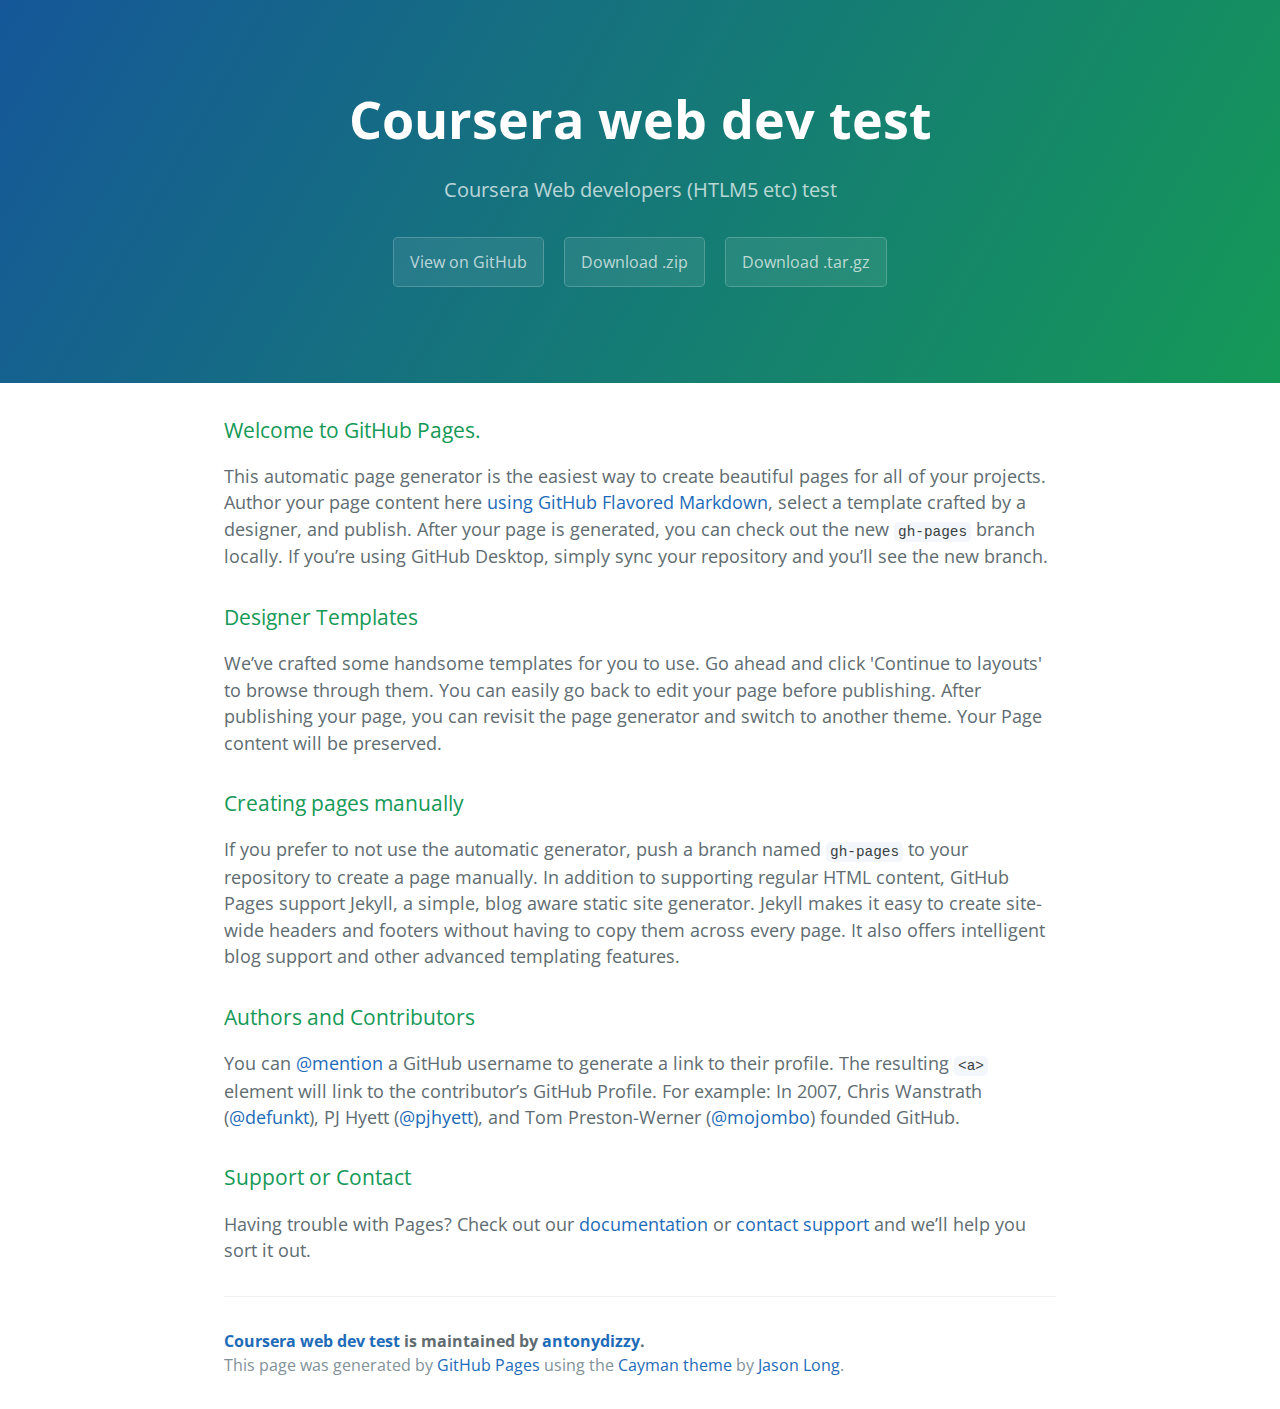
<file: index.html>
<!DOCTYPE html>
<html lang="en-us">
  <head>
    <meta charset="UTF-8">
    <title>Coursera web dev test by antonydizzy</title>
    <meta name="viewport" content="width=device-width, initial-scale=1">
    <link rel="stylesheet" type="text/css" href="stylesheets/normalize.css" media="screen">
    <link href='https://fonts.googleapis.com/css?family=Open+Sans:400,700' rel='stylesheet' type='text/css'>
    <link rel="stylesheet" type="text/css" href="stylesheets/stylesheet.css" media="screen">
    <link rel="stylesheet" type="text/css" href="stylesheets/github-light.css" media="screen">
  </head>
  <body>
    <section class="page-header">
      <h1 class="project-name">Coursera web dev test</h1>
      <h2 class="project-tagline">Coursera Web developers (HTLM5 etc) test</h2>
      <a href="https://github.com/antonydizzy/coursera_web_dev_test" class="btn">View on GitHub</a>
      <a href="https://github.com/antonydizzy/coursera_web_dev_test/zipball/master" class="btn">Download .zip</a>
      <a href="https://github.com/antonydizzy/coursera_web_dev_test/tarball/master" class="btn">Download .tar.gz</a>
    </section>

    <section class="main-content">
      <h3>
<a id="welcome-to-github-pages" class="anchor" href="#welcome-to-github-pages" aria-hidden="true"><span aria-hidden="true" class="octicon octicon-link"></span></a>Welcome to GitHub Pages.</h3>

<p>This automatic page generator is the easiest way to create beautiful pages for all of your projects. Author your page content here <a href="https://guides.github.com/features/mastering-markdown/">using GitHub Flavored Markdown</a>, select a template crafted by a designer, and publish. After your page is generated, you can check out the new <code>gh-pages</code> branch locally. If you’re using GitHub Desktop, simply sync your repository and you’ll see the new branch.</p>

<h3>
<a id="designer-templates" class="anchor" href="#designer-templates" aria-hidden="true"><span aria-hidden="true" class="octicon octicon-link"></span></a>Designer Templates</h3>

<p>We’ve crafted some handsome templates for you to use. Go ahead and click 'Continue to layouts' to browse through them. You can easily go back to edit your page before publishing. After publishing your page, you can revisit the page generator and switch to another theme. Your Page content will be preserved.</p>

<h3>
<a id="creating-pages-manually" class="anchor" href="#creating-pages-manually" aria-hidden="true"><span aria-hidden="true" class="octicon octicon-link"></span></a>Creating pages manually</h3>

<p>If you prefer to not use the automatic generator, push a branch named <code>gh-pages</code> to your repository to create a page manually. In addition to supporting regular HTML content, GitHub Pages support Jekyll, a simple, blog aware static site generator. Jekyll makes it easy to create site-wide headers and footers without having to copy them across every page. It also offers intelligent blog support and other advanced templating features.</p>

<h3>
<a id="authors-and-contributors" class="anchor" href="#authors-and-contributors" aria-hidden="true"><span aria-hidden="true" class="octicon octicon-link"></span></a>Authors and Contributors</h3>

<p>You can <a href="https://help.github.com/articles/basic-writing-and-formatting-syntax/#mentioning-users-and-teams" class="user-mention">@mention</a> a GitHub username to generate a link to their profile. The resulting <code>&lt;a&gt;</code> element will link to the contributor’s GitHub Profile. For example: In 2007, Chris Wanstrath (<a href="https://github.com/defunkt" class="user-mention">@defunkt</a>), PJ Hyett (<a href="https://github.com/pjhyett" class="user-mention">@pjhyett</a>), and Tom Preston-Werner (<a href="https://github.com/mojombo" class="user-mention">@mojombo</a>) founded GitHub.</p>

<h3>
<a id="support-or-contact" class="anchor" href="#support-or-contact" aria-hidden="true"><span aria-hidden="true" class="octicon octicon-link"></span></a>Support or Contact</h3>

<p>Having trouble with Pages? Check out our <a href="https://help.github.com/pages">documentation</a> or <a href="https://github.com/contact">contact support</a> and we’ll help you sort it out.</p>

      <footer class="site-footer">
        <span class="site-footer-owner"><a href="https://github.com/antonydizzy/coursera_web_dev_test">Coursera web dev test</a> is maintained by <a href="https://github.com/antonydizzy">antonydizzy</a>.</span>

        <span class="site-footer-credits">This page was generated by <a href="https://pages.github.com">GitHub Pages</a> using the <a href="https://github.com/jasonlong/cayman-theme">Cayman theme</a> by <a href="https://twitter.com/jasonlong">Jason Long</a>.</span>
      </footer>

    </section>

  
  </body>
</html>
</file>
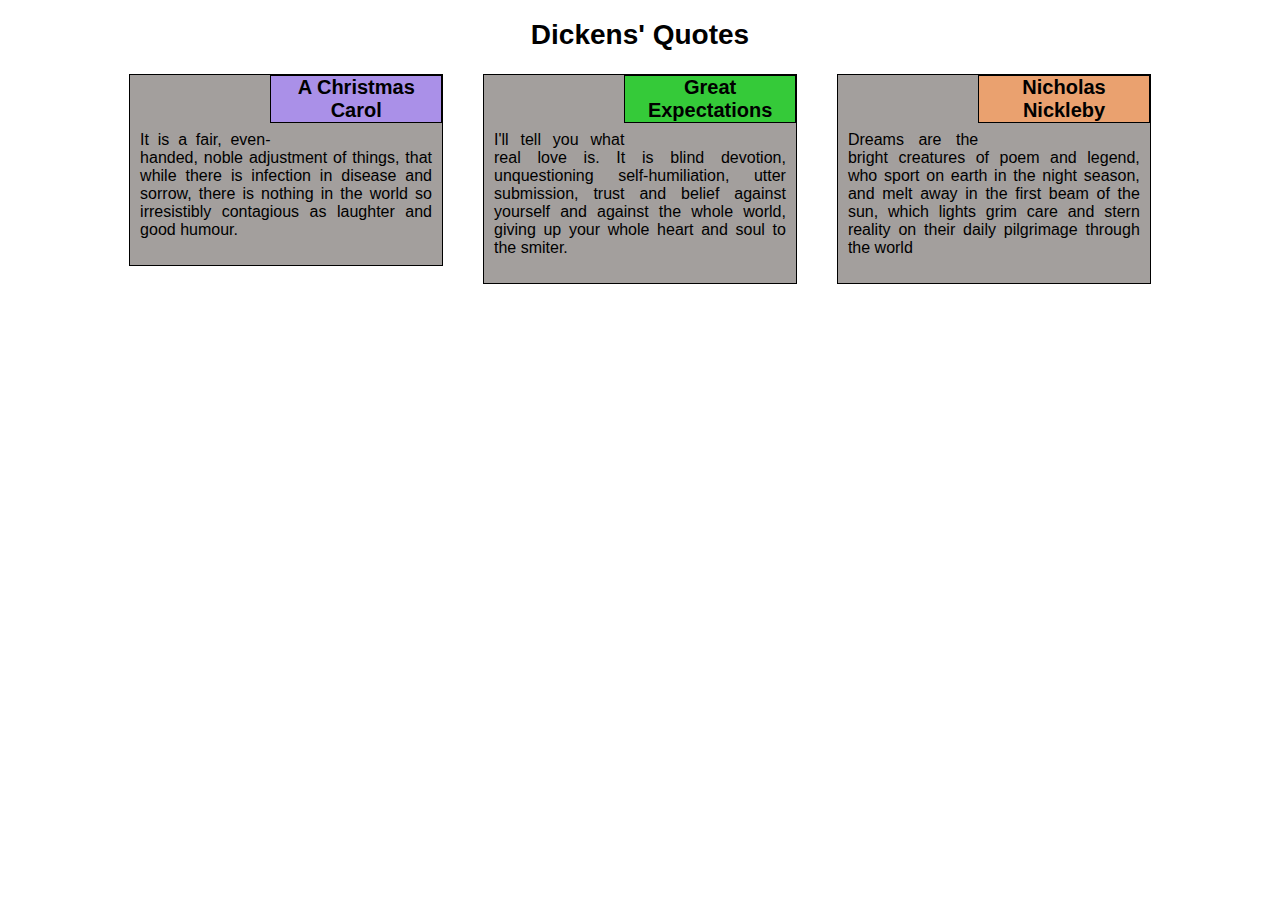
<file: site/index.html>
<!DOCTYPE html>
<html>
<head>
  <meta charset="utf-8">
  <meta name="viewport" content="width=device-width, initial-scale=1">
  <link rel="stylesheet" type="text/css" href="style.css">
  <title>Dickens' Quotes</title>
</head>
<body>
  <h1>Dickens' Quotes</h1>
  <div class="row">
    <div class="col-lg-4 col-md-6">
      <div class="section1">
        <h2 class="christmas">A Christmas Carol</h2>
        <p>It is a fair, even-handed, noble adjustment of things, that while there is infection in disease and sorrow, there is nothing in the world so irresistibly contagious as laughter and good humour.</p> 
      </div>  
    </div>
    <div class="col-lg-4 col-md-6">
      <div class="section2">
        <h2 class="great">Great Expectations</h2>
        <p>I'll tell you what real love is. It is blind devotion, unquestioning self-humiliation, utter submission, trust and belief against yourself and against the whole world, giving up your whole heart and soul to the smiter.</p>
      </div>
    </div>
    <div class="col-lg-4 col-md-12">
      <div class="section3">      
        <h2 class="nicholas">Nicholas Nickleby</h2>
        <p>Dreams are the bright creatures of poem and legend, who sport on earth in the night season, and melt away in the first beam of the sun, which lights grim care and stern reality on their daily pilgrimage through the world</p>
      </div>
    </div>  
  </div>
</body>
</html>
</file>
<file: stylesheets/stylesheet.css>
* {
  box-sizing: border-box; }

body {
  padding: 0;
  margin: 0;
  font-family: "Open Sans", "Helvetica Neue", Helvetica, Arial, sans-serif;
  font-size: 16px;
  line-height: 1.5;
  color: #606c71; }

a {
  color: #1e6bb8;
  text-decoration: none; }
  a:hover {
    text-decoration: underline; }

.btn {
  display: inline-block;
  margin-bottom: 1rem;
  color: rgba(255, 255, 255, 0.7);
  background-color: rgba(255, 255, 255, 0.08);
  border-color: rgba(255, 255, 255, 0.2);
  border-style: solid;
  border-width: 1px;
  border-radius: 0.3rem;
  transition: color 0.2s, background-color 0.2s, border-color 0.2s; }
  .btn + .btn {
    margin-left: 1rem; }

.btn:hover {
  color: rgba(255, 255, 255, 0.8);
  text-decoration: none;
  background-color: rgba(255, 255, 255, 0.2);
  border-color: rgba(255, 255, 255, 0.3); }

@media screen and (min-width: 64em) {
  .btn {
    padding: 0.75rem 1rem; } }

@media screen and (min-width: 42em) and (max-width: 64em) {
  .btn {
    padding: 0.6rem 0.9rem;
    font-size: 0.9rem; } }

@media screen and (max-width: 42em) {
  .btn {
    display: block;
    width: 100%;
    padding: 0.75rem;
    font-size: 0.9rem; }
    .btn + .btn {
      margin-top: 1rem;
      margin-left: 0; } }

.page-header {
  color: #fff;
  text-align: center;
  background-color: #159957;
  background-image: linear-gradient(120deg, #155799, #159957); }

@media screen and (min-width: 64em) {
  .page-header {
    padding: 5rem 6rem; } }

@media screen and (min-width: 42em) and (max-width: 64em) {
  .page-header {
    padding: 3rem 4rem; } }

@media screen and (max-width: 42em) {
  .page-header {
    padding: 2rem 1rem; } }

.project-name {
  margin-top: 0;
  margin-bottom: 0.1rem; }

@media screen and (min-width: 64em) {
  .project-name {
    font-size: 3.25rem; } }

@media screen and (min-width: 42em) and (max-width: 64em) {
  .project-name {
    font-size: 2.25rem; } }

@media screen and (max-width: 42em) {
  .project-name {
    font-size: 1.75rem; } }

.project-tagline {
  margin-bottom: 2rem;
  font-weight: normal;
  opacity: 0.7; }

@media screen and (min-width: 64em) {
  .project-tagline {
    font-size: 1.25rem; } }

@media screen and (min-width: 42em) and (max-width: 64em) {
  .project-tagline {
    font-size: 1.15rem; } }

@media screen and (max-width: 42em) {
  .project-tagline {
    font-size: 1rem; } }

.main-content :first-child {
  margin-top: 0; }
.main-content img {
  max-width: 100%; }
.main-content h1, .main-content h2, .main-content h3, .main-content h4, .main-content h5, .main-content h6 {
  margin-top: 2rem;
  margin-bottom: 1rem;
  font-weight: normal;
  color: #159957; }
.main-content p {
  margin-bottom: 1em; }
.main-content code {
  padding: 2px 4px;
  font-family: Consolas, "Liberation Mono", Menlo, Courier, monospace;
  font-size: 0.9rem;
  color: #383e41;
  background-color: #f3f6fa;
  border-radius: 0.3rem; }
.main-content pre {
  padding: 0.8rem;
  margin-top: 0;
  margin-bottom: 1rem;
  font: 1rem Consolas, "Liberation Mono", Menlo, Courier, monospace;
  color: #567482;
  word-wrap: normal;
  background-color: #f3f6fa;
  border: solid 1px #dce6f0;
  border-radius: 0.3rem; }
  .main-content pre > code {
    padding: 0;
    margin: 0;
    font-size: 0.9rem;
    color: #567482;
    word-break: normal;
    white-space: pre;
    background: transparent;
    border: 0; }
.main-content .highlight {
  margin-bottom: 1rem; }
  .main-content .highlight pre {
    margin-bottom: 0;
    word-break: normal; }
.main-content .highlight pre, .main-content pre {
  padding: 0.8rem;
  overflow: auto;
  font-size: 0.9rem;
  line-height: 1.45;
  border-radius: 0.3rem; }
.main-content pre code, .main-content pre tt {
  display: inline;
  max-width: initial;
  padding: 0;
  margin: 0;
  overflow: initial;
  line-height: inherit;
  word-wrap: normal;
  background-color: transparent;
  border: 0; }
  .main-content pre code:before, .main-content pre code:after, .main-content pre tt:before, .main-content pre tt:after {
    content: normal; }
.main-content ul, .main-content ol {
  margin-top: 0; }
.main-content blockquote {
  padding: 0 1rem;
  margin-left: 0;
  color: #819198;
  border-left: 0.3rem solid #dce6f0; }
  .main-content blockquote > :first-child {
    margin-top: 0; }
  .main-content blockquote > :last-child {
    margin-bottom: 0; }
.main-content table {
  display: block;
  width: 100%;
  overflow: auto;
  word-break: normal;
  word-break: keep-all; }
  .main-content table th {
    font-weight: bold; }
  .main-content table th, .main-content table td {
    padding: 0.5rem 1rem;
    border: 1px solid #e9ebec; }
.main-content dl {
  padding: 0; }
  .main-content dl dt {
    padding: 0;
    margin-top: 1rem;
    font-size: 1rem;
    font-weight: bold; }
  .main-content dl dd {
    padding: 0;
    margin-bottom: 1rem; }
.main-content hr {
  height: 2px;
  padding: 0;
  margin: 1rem 0;
  background-color: #eff0f1;
  border: 0; }

@media screen and (min-width: 64em) {
  .main-content {
    max-width: 64rem;
    padding: 2rem 6rem;
    margin: 0 auto;
    font-size: 1.1rem; } }

@media screen and (min-width: 42em) and (max-width: 64em) {
  .main-content {
    padding: 2rem 4rem;
    font-size: 1.1rem; } }

@media screen and (max-width: 42em) {
  .main-content {
    padding: 2rem 1rem;
    font-size: 1rem; } }

.site-footer {
  padding-top: 2rem;
  margin-top: 2rem;
  border-top: solid 1px #eff0f1; }

.site-footer-owner {
  display: block;
  font-weight: bold; }

.site-footer-credits {
  color: #819198; }

@media screen and (min-width: 64em) {
  .site-footer {
    font-size: 1rem; } }

@media screen and (min-width: 42em) and (max-width: 64em) {
  .site-footer {
    font-size: 1rem; } }

@media screen and (max-width: 42em) {
  .site-footer {
    font-size: 0.9rem; } }
</file>
<file: stylesheets/github-light.css>
/*
   Copyright 2014 GitHub Inc.

   Licensed under the Apache License, Version 2.0 (the "License");
   you may not use this file except in compliance with the License.
   You may obtain a copy of the License at

       http://www.apache.org/licenses/LICENSE-2.0

   Unless required by applicable law or agreed to in writing, software
   distributed under the License is distributed on an "AS IS" BASIS,
   WITHOUT WARRANTIES OR CONDITIONS OF ANY KIND, either express or implied.
   See the License for the specific language governing permissions and
   limitations under the License.

*/

.pl-c /* comment */ {
  color: #969896;
}

.pl-c1      /* constant, markup.raw, meta.diff.header, meta.module-reference, meta.property-name, support, support.constant, support.variable, variable.other.constant */,
.pl-s .pl-v /* string variable */ {
  color: #0086b3;
}

.pl-e  /* entity */,
.pl-en /* entity.name */ {
  color: #795da3;
}

.pl-s .pl-s1 /* string source */,
.pl-smi      /* storage.modifier.import, storage.modifier.package, storage.type.java, variable.other, variable.parameter.function */ {
  color: #333;
}

.pl-ent /* entity.name.tag */ {
  color: #63a35c;
}

.pl-k /* keyword, storage, storage.type */ {
  color: #a71d5d;
}

.pl-pds              /* punctuation.definition.string, string.regexp.character-class */,
.pl-s                /* string */,
.pl-s .pl-pse .pl-s1 /* string punctuation.section.embedded source */,
.pl-sr               /* string.regexp */,
.pl-sr .pl-cce       /* string.regexp constant.character.escape */,
.pl-sr .pl-sra       /* string.regexp string.regexp.arbitrary-repitition */,
.pl-sr .pl-sre       /* string.regexp source.ruby.embedded */ {
  color: #183691;
}

.pl-v /* variable */ {
  color: #ed6a43;
}

.pl-id /* invalid.deprecated */ {
  color: #b52a1d;
}

.pl-ii /* invalid.illegal */ {
  background-color: #b52a1d;
  color: #f8f8f8;
}

.pl-sr .pl-cce /* string.regexp constant.character.escape */ {
  color: #63a35c;
  font-weight: bold;
}

.pl-ml /* markup.list */ {
  color: #693a17;
}

.pl-mh        /* markup.heading */,
.pl-mh .pl-en /* markup.heading entity.name */,
.pl-ms        /* meta.separator */ {
  color: #1d3e81;
  font-weight: bold;
}

.pl-mq /* markup.quote */ {
  color: #008080;
}

.pl-mi /* markup.italic */ {
  color: #333;
  font-style: italic;
}

.pl-mb /* markup.bold */ {
  color: #333;
  font-weight: bold;
}

.pl-md /* markup.deleted, meta.diff.header.from-file */ {
  background-color: #ffecec;
  color: #bd2c00;
}

.pl-mi1 /* markup.inserted, meta.diff.header.to-file */ {
  background-color: #eaffea;
  color: #55a532;
}

.pl-mdr /* meta.diff.range */ {
  color: #795da3;
  font-weight: bold;
}

.pl-mo /* meta.output */ {
  color: #1d3e81;
}
</file>
<file: site/style.css>
@media (min-width: 992px) {
  .col-lg-1, .col-lg-2, .col-lg-3, .col-lg-4, .col-lg-5, .col-lg-6, .col-lg-7, .col-lg-8, .col-lg-9, .col-lg-10, .col-lg-11, .col-lg-12 {
    float: left;
    border: 20px solid white;
  }
  .col-lg-1 {
    width: 8.33%;
  }
  .col-lg-2 {
    width: 16.66%;
  }
  .col-lg-3 {
    width: 25%;
  }
  .col-lg-4 {
    width: 33.33%;
  }
  .col-lg-5 {
    width: 41.66%;
  }
  .col-lg-6 {
    width: 50%;
  }
  .col-lg-7 {
    width: 58.33%;
  }
  .col-lg-8 {
    width: 66.66%;
  }
  .col-lg-9 {
    width: 74.99%;
  }
  .col-lg-10 {
    width: 83.33%;
  }
  .col-lg-11 {
    width: 91.66%;
  }
  .col-lg-12 {
    width: 100%;
  }
}

@media (min-width: 768px) and (max-width: 991px) {
  .col-md-1, .col-md-2, .col-md-3, .col-md-4, .col-md-5, .col-md-6, .col-md-7, .col-md-8, .col-md-9, .col-md-10, .col-md-11, .col-md-12 {
    float: left;
    border: 20px solid white;
  }
  .col-md-1 {
    width: 8.33%;
  }
  .col-md-2 {
    width: 16.66%;
  }
  .col-md-3 {
    width: 25%;
  }
  .col-md-4 {
    width: 33.33%;
  }
  .col-md-5 {
    width: 41.66%;
  }
  .col-md-6 {
    width: 50%;
  }
  .col-md-7 {
    width: 58.33%;
  }
  .col-md-8 {
    width: 66.66%;
  }
  .col-md-9 {
    width: 74.99%;
  }
  .col-md-10 {
    width: 83.33%;
  }
  .col-md-11 {
    width: 91.66%;
  }
  .col-md-12 {
    width: 100%;
  }
}


* {
  box-sizing: border-box;
}

body{
  font-family: helvetica;
}

h1 {
  margin-bottom: 0;
  font-size: 175%;
  font-family: Arial;
  text-align: center;
}

h2 {
  font-size: 125%;
  font-family: Arial;
  text-align: center;
}


.christmas{
  position: relative;
  float: right;
  margin-top: 0px;
  background-color: #aa90e8;
  border: 1px solid black;
  width: 55%;
}

.great{
  position: relative;
  float: right;
  margin-top: 0px;
  background-color: #35ca39;
  border: 1px solid black;
  width: 55%;
}

.nicholas{
  position: relative;
  float: right;
  margin-top: 0px;
  background-color: #eaa16f;
  border: 1px solid black;
  width: 55%;
}

.row {
  margin:8%;
  margin-top:0%;
}

.section1 {
  border: 1px solid black;
  background-color: #A39F9D;
  position: relative;
  width: 100%;
    min-height: 170px;
    margin-top: 3px;
    text-align: justify;
    
}

.section2 {
  border: 1px solid black;
  background-color: #A39F9D;
  position: relative; 
  width: 100%;
    min-height: 170px;
    margin-top: 3px;
    text-align: justify;
}

.section3 {
  border: 1px solid black;
  background-color: #A39F9D;
  position: relative;
  margin-top: 3px;
  width: 100%;
    min-height: 170px;
    text-align: justify;
}

p{
  padding: 10px;
  padding-top: 40px;
  width: 100%;
  position: relative;
  float: center;
}
</file>
